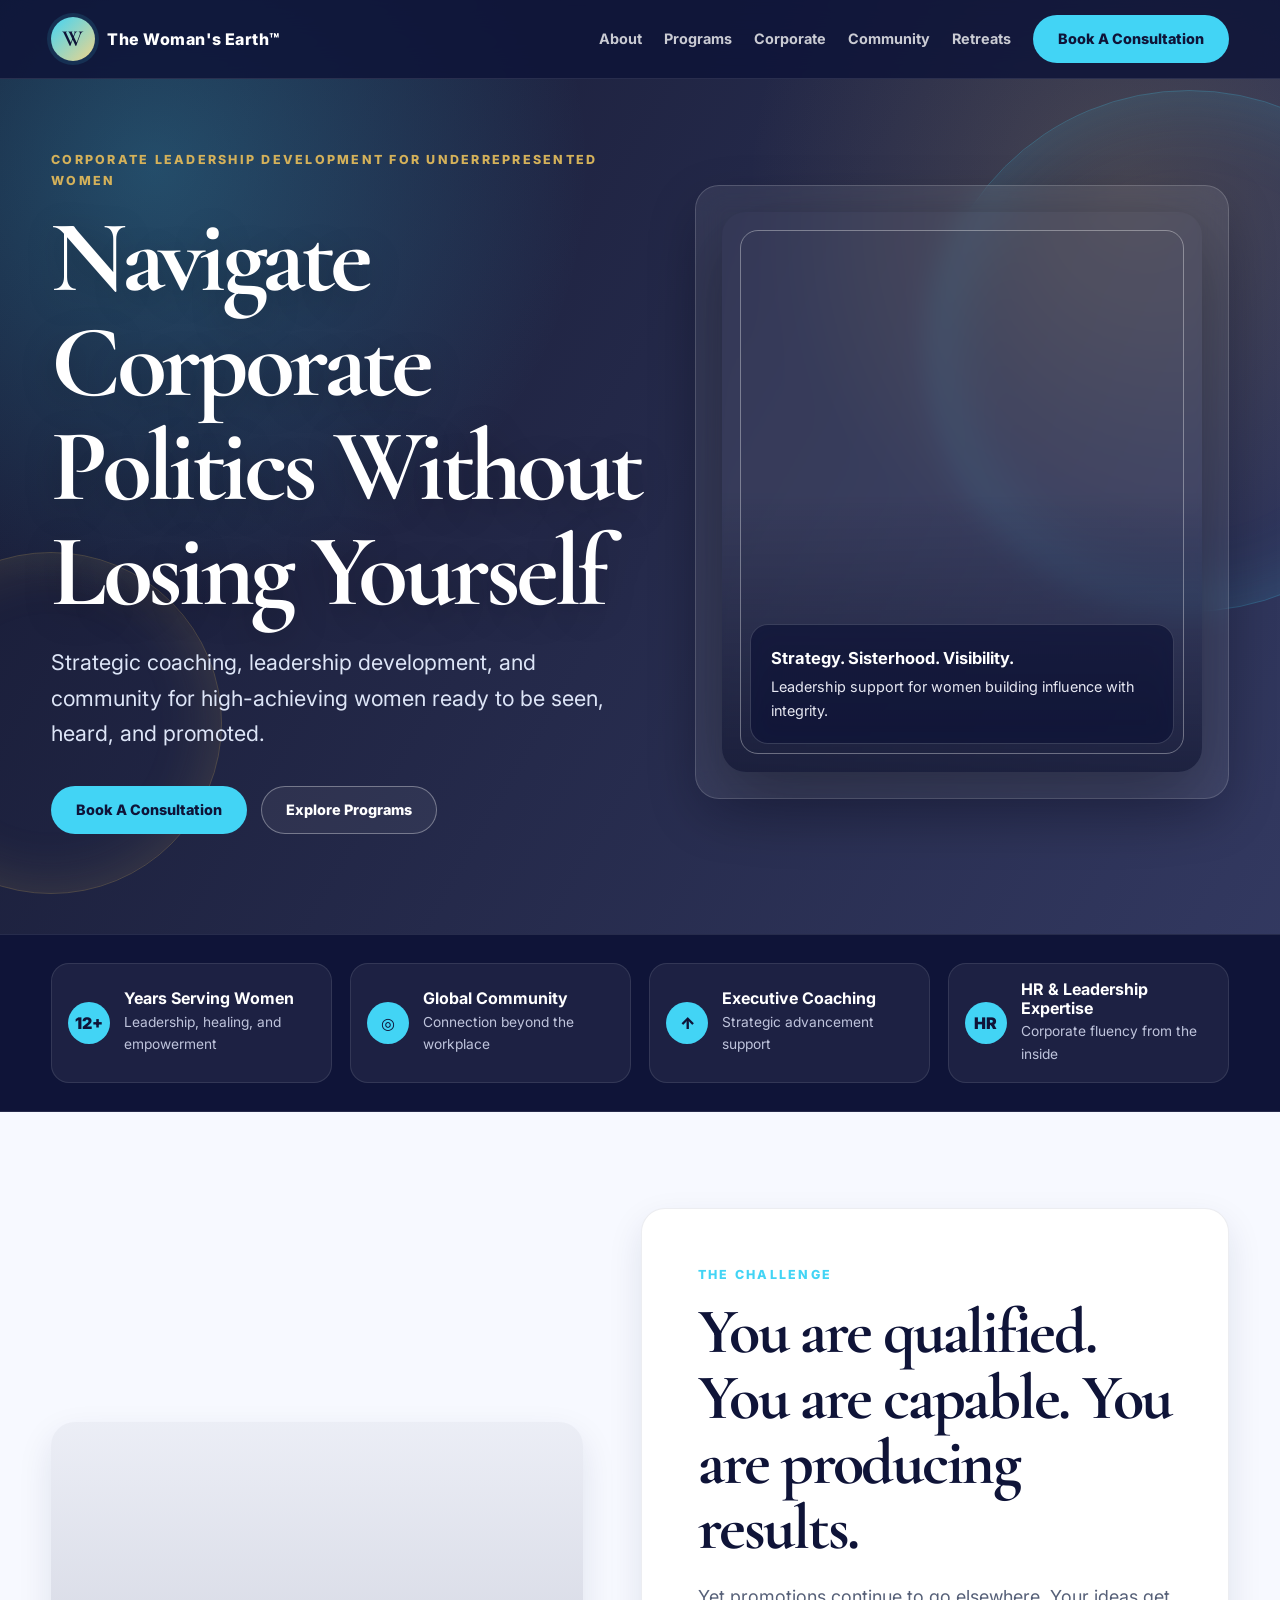
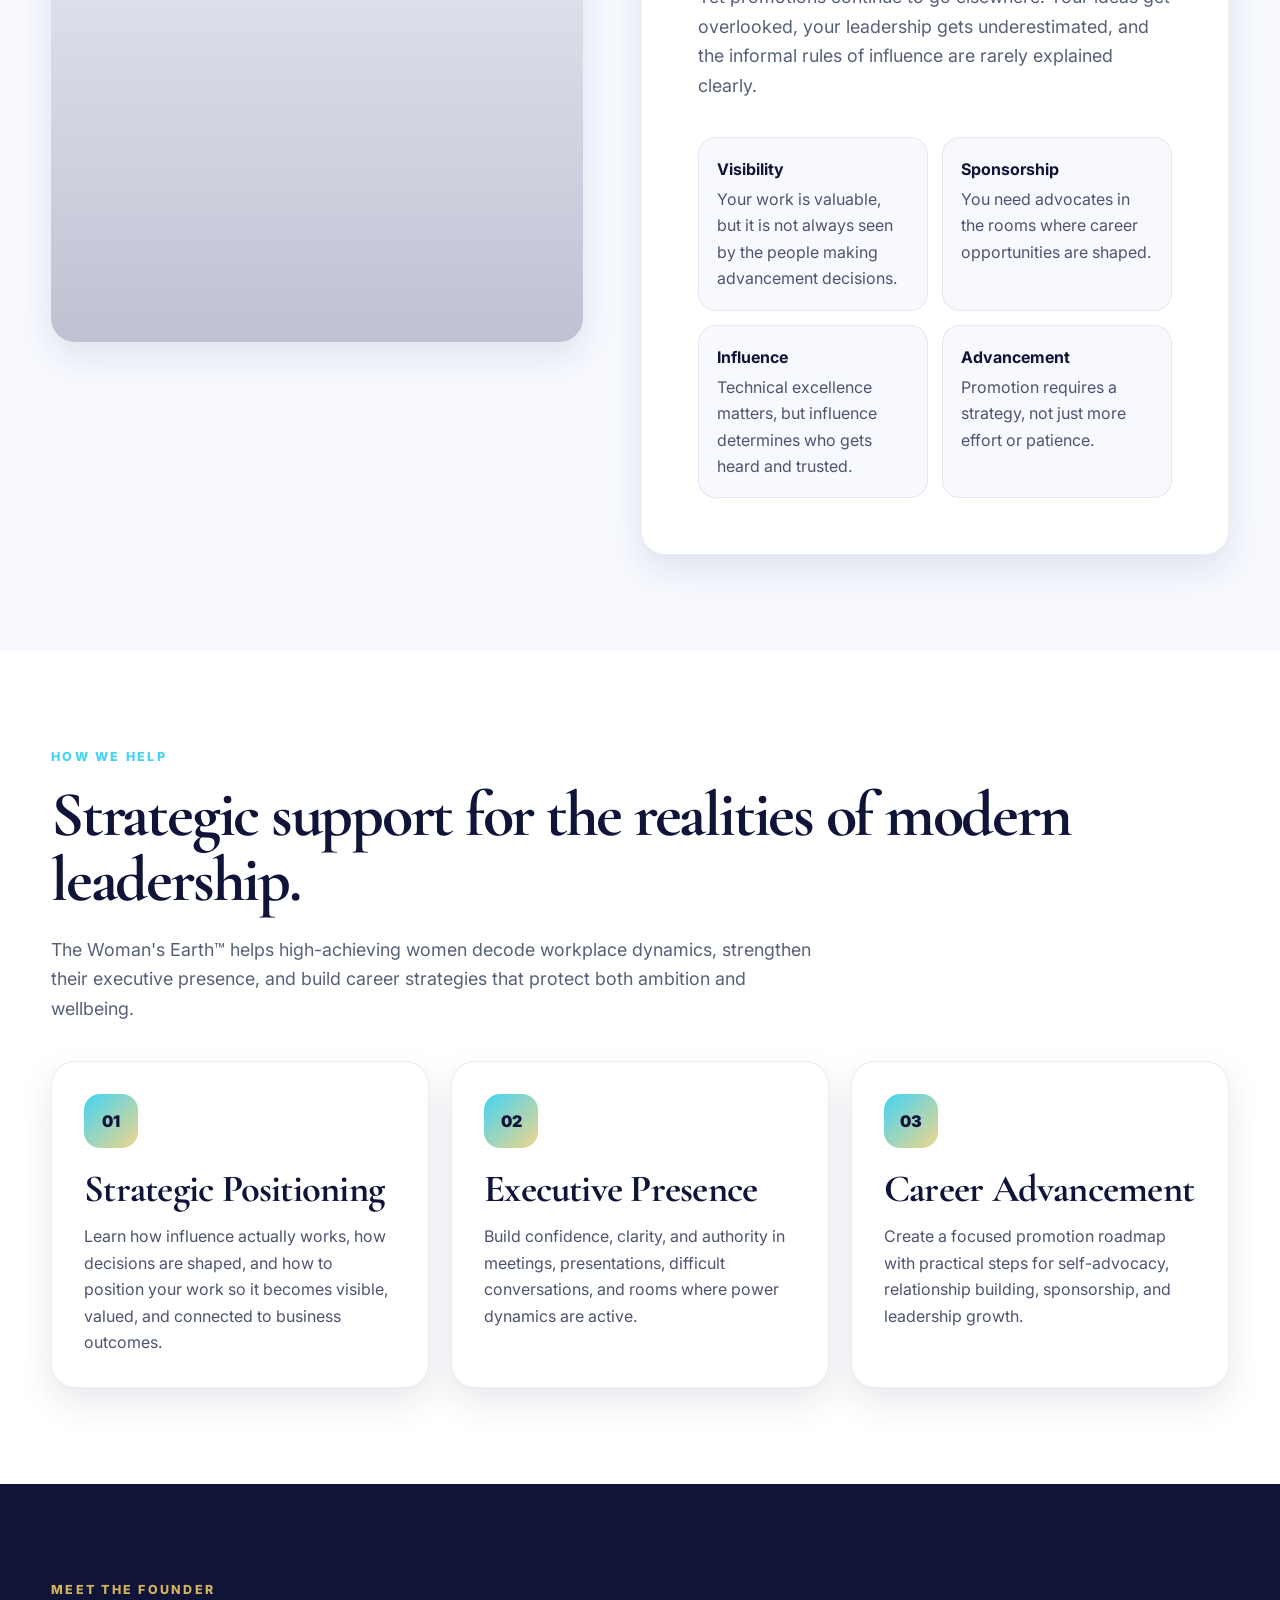
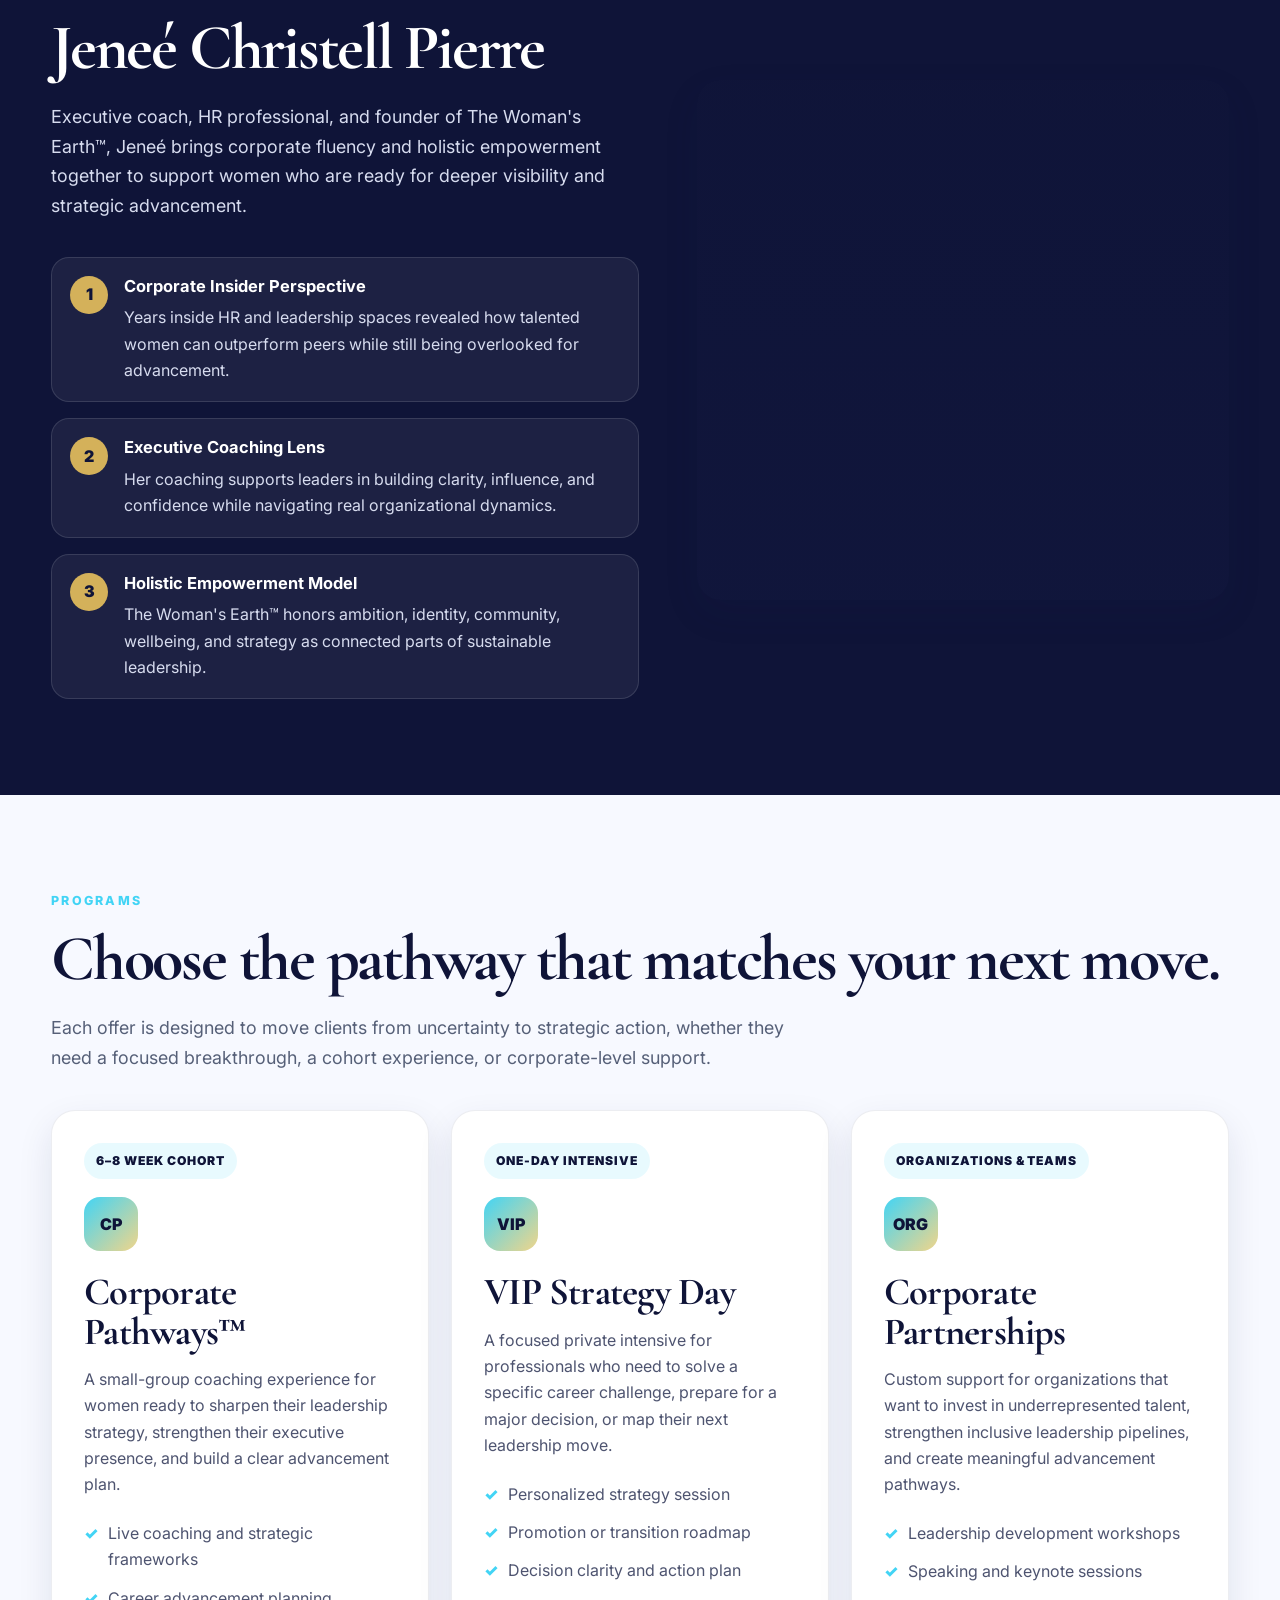
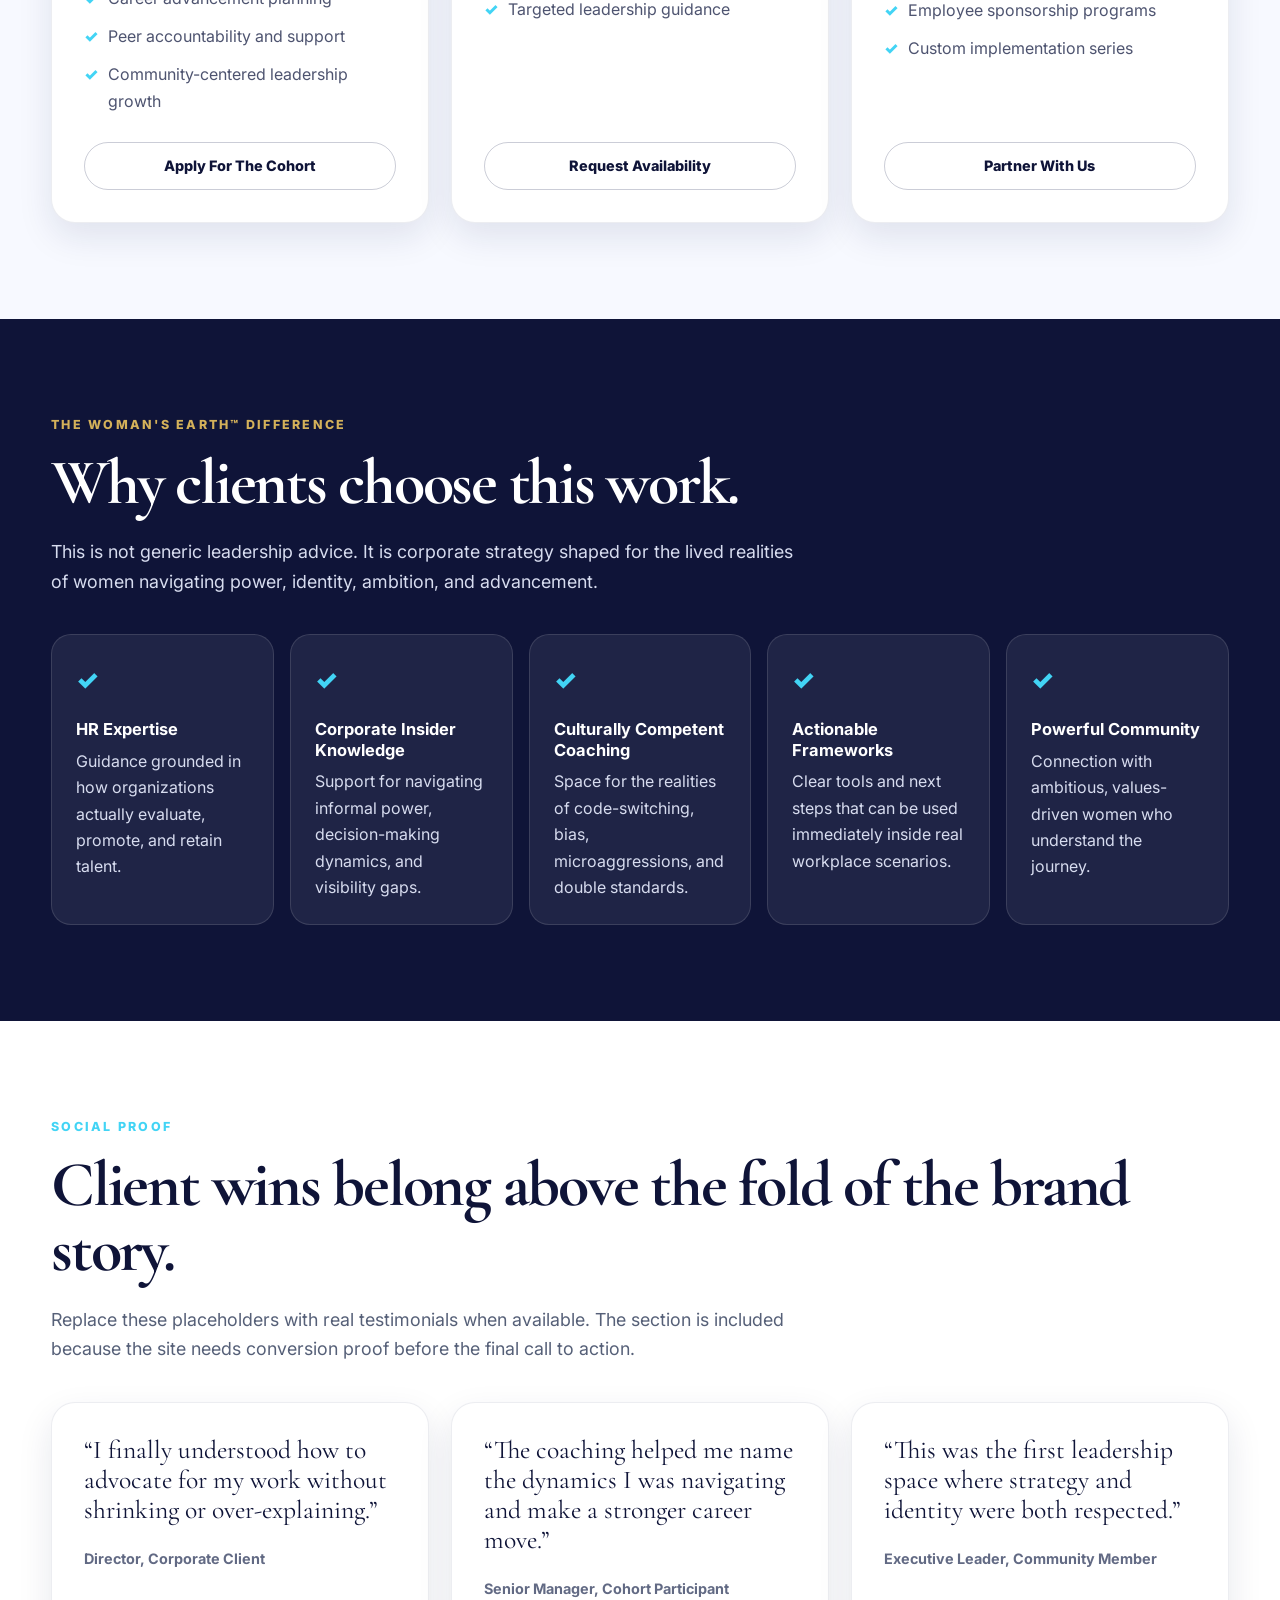
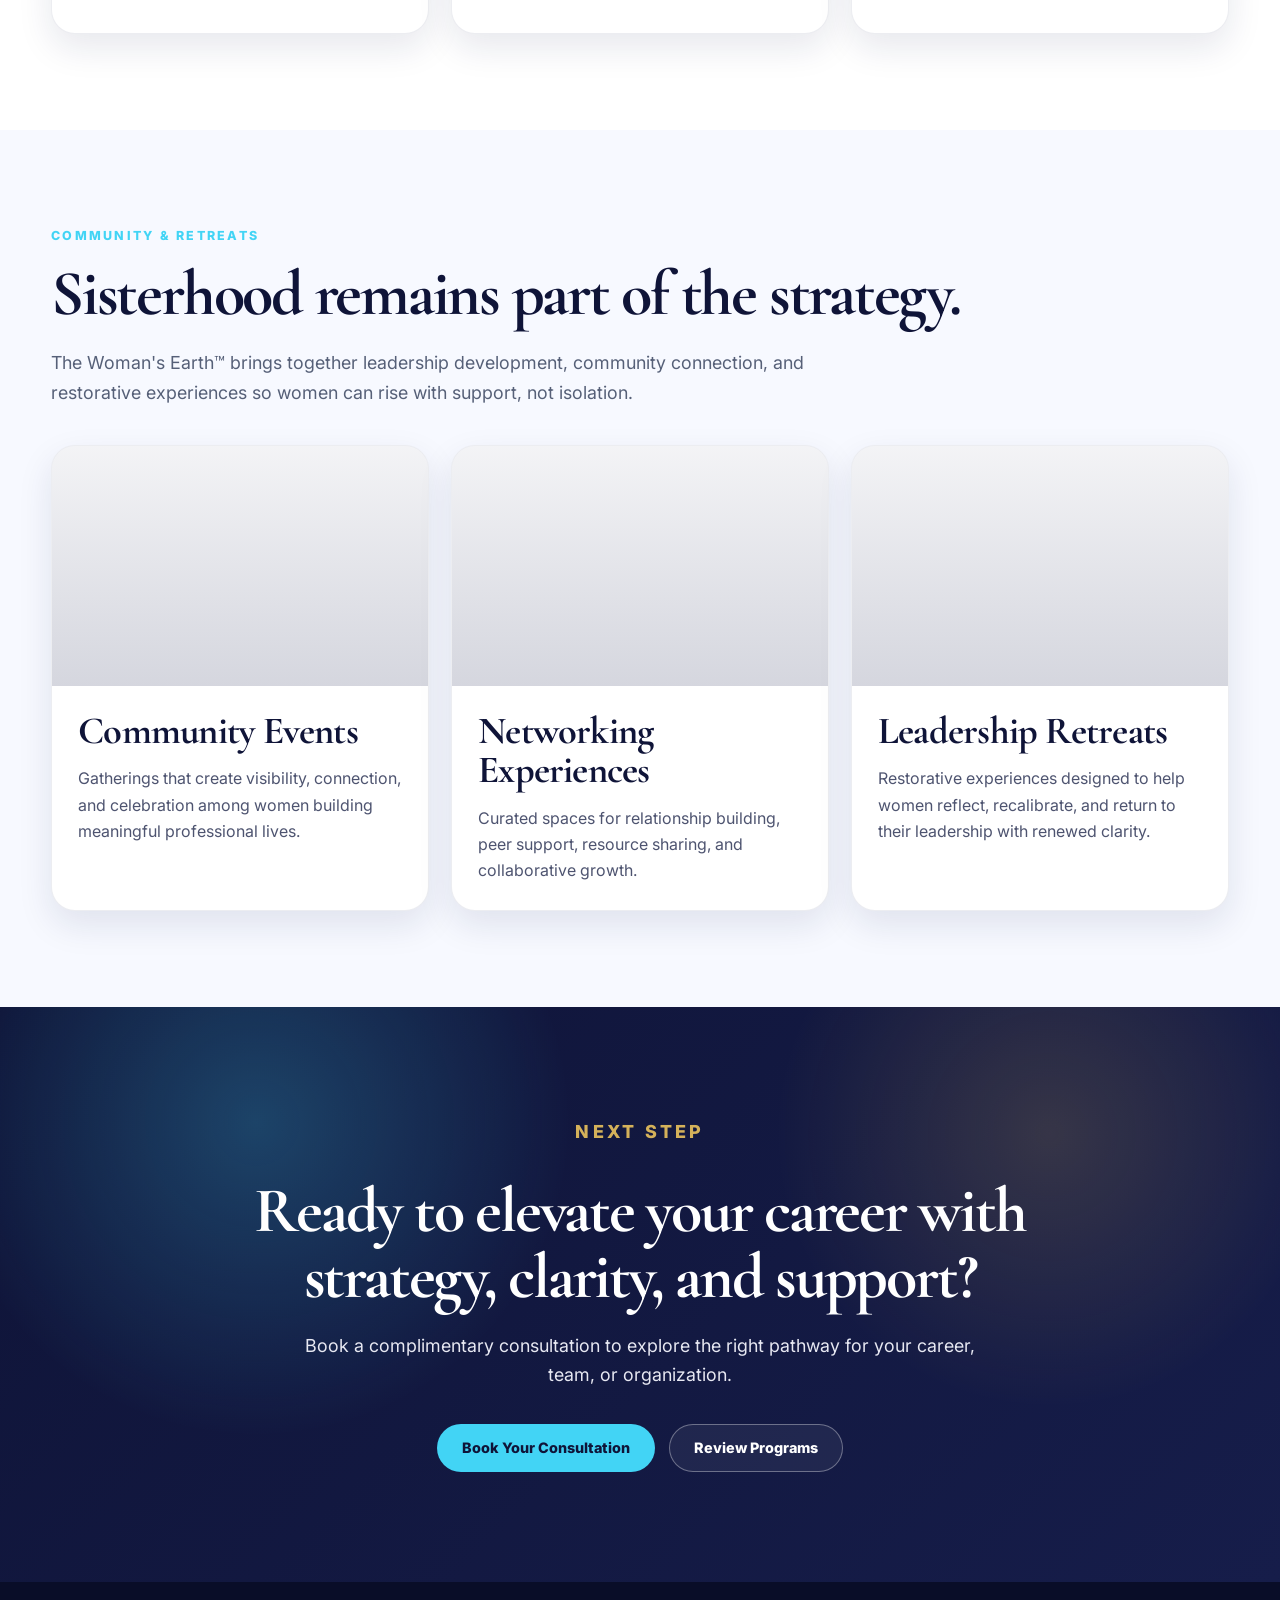
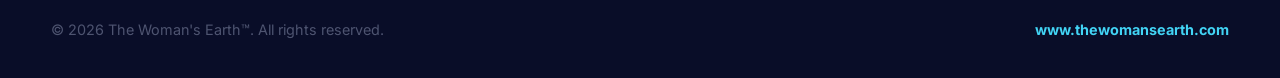
<file: womans_earth_website_html.html>
<!DOCTYPE html>
<html lang="en">
<head>
  <meta charset="UTF-8" />
  <meta name="viewport" content="width=device-width, initial-scale=1.0" />
  <title>The Woman's Earth | Corporate Leadership Development</title>

  <link rel="preconnect" href="https://fonts.googleapis.com">
  <link rel="preconnect" href="https://fonts.gstatic.com" crossorigin>
  <link href="https://fonts.googleapis.com/css2?family=Cormorant+Garamond:wght@500;600;700&family=Inter:wght@400;500;600;700;800&display=swap" rel="stylesheet">

  <style>
    :root{
      --navy:#161D4A;
      --navy-dark:#0F1438;
      --navy-deep:#090D28;
      --teal:#42D4F5;
      --aqua:#5EE6FF;
      --gold:#D4B15A;
      --gold-soft:#F0D58A;
      --white:#FFFFFF;
      --gray:#E7E8F2;
      --muted:#BFC4DC;
      --ink:#15182C;
      --soft-bg:#F7F9FF;
      --card:#FFFFFF;
      --radius:24px;
      --radius-sm:16px;
      --shadow:0 18px 50px rgba(9,13,40,.18);
      --shadow-soft:0 14px 35px rgba(22,29,74,.10);
      --max-width:1200px;
    }

    *{
      box-sizing:border-box;
      margin:0;
      padding:0;
    }

    html{
      scroll-behavior:smooth;
    }

    body{
      font-family:'Inter', system-ui, -apple-system, BlinkMacSystemFont, 'Segoe UI', sans-serif;
      color:var(--ink);
      background:var(--white);
      line-height:1.65;
      overflow-x:hidden;
    }

    img{
      display:block;
      width:100%;
      max-width:100%;
    }

    a{
      color:inherit;
      text-decoration:none;
    }

    .container{
      width:min(92%, var(--max-width));
      margin:0 auto;
    }

    .eyebrow{
      color:var(--teal);
      font-size:.78rem;
      font-weight:800;
      text-transform:uppercase;
      letter-spacing:.18em;
      margin-bottom:14px;
    }

    .eyebrow.gold{
      color:var(--gold);
    }

    h1,
    h2,
    h3{
      font-family:'Cormorant Garamond', Georgia, serif;
      line-height:1.02;
      color:var(--navy-dark);
      font-weight:700;
    }

    h1{
      font-size:clamp(3.25rem, 8vw, 7rem);
      letter-spacing:-.045em;
      max-width:900px;
    }

    h2{
      font-size:clamp(2.6rem, 5vw, 5rem);
      letter-spacing:-.035em;
      margin-bottom:22px;
    }

    h3{
      font-size:clamp(1.8rem, 3vw, 2.8rem);
      letter-spacing:-.02em;
      margin-bottom:14px;
    }

    h4{
      font-size:1.03rem;
      line-height:1.25;
      color:var(--navy-dark);
      margin-bottom:8px;
    }

    p{
      color:#4E5470;
    }

    .lead{
      font-size:clamp(1.1rem, 2vw, 1.35rem);
      color:#DDE5F7;
      max-width:720px;
      margin-top:22px;
    }

    .section-lead{
      max-width:760px;
      font-size:1.12rem;
      color:#566078;
      margin-bottom:36px;
    }

    .button{
      display:inline-flex;
      align-items:center;
      justify-content:center;
      min-height:48px;
      border-radius:999px;
      padding:14px 24px;
      font-weight:800;
      font-size:.9rem;
      line-height:1;
      transition:transform .22s ease, box-shadow .22s ease, border-color .22s ease, background .22s ease;
      border:1px solid transparent;
      cursor:pointer;
      white-space:nowrap;
    }

    .button:hover{
      transform:translateY(-2px);
      box-shadow:0 14px 34px rgba(0,0,0,.2);
    }

    .button-primary{
      background:var(--teal);
      color:var(--navy-dark);
    }

    .button-gold{
      background:var(--gold);
      color:var(--navy-dark);
    }

    .button-outline-light{
      color:var(--white);
      border-color:rgba(255,255,255,.34);
      background:rgba(255,255,255,.06);
    }

    .button-outline-dark{
      color:var(--navy-dark);
      border-color:rgba(22,29,74,.22);
      background:transparent;
    }

    .topbar{
      position:fixed;
      inset:0 0 auto 0;
      z-index:100;
      background:rgba(15,20,56,.86);
      backdrop-filter:blur(16px);
      border-bottom:1px solid rgba(255,255,255,.10);
    }

    .nav{
      min-height:78px;
      display:flex;
      align-items:center;
      justify-content:space-between;
      gap:24px;
    }

    .brand{
      display:flex;
      align-items:center;
      gap:12px;
      color:var(--white);
      font-weight:800;
      letter-spacing:.03em;
    }

    .brand-mark{
      width:44px;
      height:44px;
      border-radius:50%;
      display:grid;
      place-items:center;
      color:var(--navy-dark);
      font-family:'Cormorant Garamond', serif;
      font-size:1.45rem;
      font-weight:700;
      background:linear-gradient(135deg, var(--teal), var(--gold-soft));
      box-shadow:0 0 0 4px rgba(66,212,245,.12);
    }

    .nav-links{
      display:flex;
      align-items:center;
      gap:22px;
      color:rgba(255,255,255,.78);
      font-size:.9rem;
      font-weight:700;
    }

    .mobile-toggle{
      display:none;
      color:var(--white);
      border:1px solid rgba(255,255,255,.24);
      background:transparent;
      border-radius:12px;
      padding:9px 12px;
      font-weight:800;
    }

    .hero{
      min-height:100vh;
      display:flex;
      align-items:center;
      position:relative;
      color:var(--white);
      background:
        radial-gradient(circle at 12% 18%, rgba(66,212,245,.26), transparent 32%),
        radial-gradient(circle at 88% 20%, rgba(212,177,90,.18), transparent 28%),
        linear-gradient(120deg, rgba(9,13,40,.95), rgba(22,29,74,.88)),
        url('https://images.unsplash.com/photo-1573496359142-b8d87734a5a2?auto=format&fit=crop&w=1600&q=85') center/cover;
      overflow:hidden;
      padding:150px 0 100px;
    }

    .hero::before,
    .hero::after{
      content:"";
      position:absolute;
      border-radius:50%;
      pointer-events:none;
    }

    .hero::before{
      width:520px;
      height:520px;
      right:-170px;
      top:90px;
      border:1px solid rgba(66,212,245,.25);
      box-shadow:0 0 80px rgba(66,212,245,.18) inset;
    }

    .hero::after{
      width:340px;
      height:340px;
      left:-120px;
      bottom:40px;
      border:1px solid rgba(212,177,90,.25);
      box-shadow:0 0 60px rgba(212,177,90,.18) inset;
    }

    .hero-grid{
      position:relative;
      z-index:2;
      display:grid;
      grid-template-columns:1.05fr .95fr;
      align-items:center;
      gap:54px;
    }

    .hero h1{
      color:var(--white);
      text-shadow:0 8px 35px rgba(0,0,0,.25);
    }

    .hero-actions{
      display:flex;
      flex-wrap:wrap;
      gap:14px;
      margin-top:34px;
    }

    .hero-panel{
      background:rgba(255,255,255,.08);
      border:1px solid rgba(255,255,255,.16);
      border-radius:var(--radius);
      padding:26px;
      backdrop-filter:blur(14px);
      box-shadow:var(--shadow);
    }

    .portrait-card{
      min-height:560px;
      border-radius:var(--radius);
      background:
        linear-gradient(180deg, transparent 50%, rgba(9,13,40,.62)),
        url('https://images.unsplash.com/photo-1600880292203-757bb62b4baf?auto=format&fit=crop&w=1200&q=85') center/cover;
      position:relative;
      overflow:hidden;
      box-shadow:0 24px 70px rgba(0,0,0,.32);
    }

    .portrait-card::before{
      content:"";
      position:absolute;
      inset:18px;
      border:1px solid rgba(255,255,255,.35);
      border-radius:18px;
    }

    .portrait-caption{
      position:absolute;
      left:28px;
      right:28px;
      bottom:28px;
      background:rgba(15,20,56,.75);
      border:1px solid rgba(255,255,255,.16);
      border-radius:18px;
      padding:20px;
      backdrop-filter:blur(12px);
    }

    .portrait-caption strong{
      color:var(--white);
      font-size:1.03rem;
    }

    .portrait-caption span{
      display:block;
      color:var(--gray);
      font-size:.9rem;
      margin-top:3px;
    }

    .stats-bar{
      background:var(--navy-dark);
      color:var(--white);
      padding:28px 0;
      border-top:1px solid rgba(255,255,255,.1);
      border-bottom:1px solid rgba(255,255,255,.1);
    }

    .stats-grid{
      display:grid;
      grid-template-columns:repeat(4, 1fr);
      gap:18px;
    }

    .stat{
      display:flex;
      gap:14px;
      align-items:center;
      padding:16px;
      border-radius:18px;
      background:rgba(255,255,255,.06);
      border:1px solid rgba(255,255,255,.1);
    }

    .stat-icon{
      width:42px;
      height:42px;
      flex:0 0 42px;
      border-radius:50%;
      display:grid;
      place-items:center;
      color:var(--navy-dark);
      background:var(--teal);
      font-weight:900;
    }

    .stat strong{
      display:block;
      color:var(--white);
      line-height:1.2;
    }

    .stat span{
      display:block;
      color:var(--muted);
      font-size:.86rem;
      margin-top:2px;
    }

    section{
      padding:96px 0;
    }

    .section-dark{
      background:var(--navy-dark);
      color:var(--white);
      position:relative;
      overflow:hidden;
    }

    .section-dark h2,
    .section-dark h3,
    .section-dark h4{
      color:var(--white);
    }

    .section-dark p{
      color:#D7DCEF;
    }

    .section-soft{
      background:var(--soft-bg);
    }

    .split{
      display:grid;
      grid-template-columns:.95fr 1.05fr;
      gap:58px;
      align-items:center;
    }

    .split.reverse{
      grid-template-columns:1.05fr .95fr;
    }

    .media-card{
      min-height:520px;
      border-radius:var(--radius);
      background:
        linear-gradient(180deg, rgba(22,29,74,.05), rgba(22,29,74,.25)),
        url('https://images.unsplash.com/photo-1551836022-d5d88e9218df?auto=format&fit=crop&w=1200&q=85') center/cover;
      box-shadow:var(--shadow-soft);
      position:relative;
      overflow:hidden;
    }

    .media-card.alt{
      background:
        linear-gradient(180deg, rgba(22,29,74,.04), rgba(22,29,74,.18)),
        url('https://images.unsplash.com/photo-1552664730-d307ca884978?auto=format&fit=crop&w=1200&q=85') center/cover;
    }

    .content-card{
      background:var(--card);
      border-radius:var(--radius);
      padding:clamp(30px, 5vw, 56px);
      box-shadow:var(--shadow-soft);
      border:1px solid rgba(22,29,74,.08);
    }

    .challenge-list{
      display:grid;
      grid-template-columns:repeat(2, 1fr);
      gap:14px;
      margin-top:28px;
    }

    .mini-card{
      border-radius:18px;
      padding:18px;
      background:#F7F9FF;
      border:1px solid rgba(22,29,74,.08);
    }

    .mini-card strong{
      color:var(--navy-dark);
      display:block;
      margin-bottom:4px;
    }

    .cards-grid{
      display:grid;
      grid-template-columns:repeat(3, 1fr);
      gap:22px;
      margin-top:38px;
    }

    .feature-card,
    .program-card,
    .testimonial-card{
      border-radius:var(--radius);
      padding:32px;
      background:var(--white);
      border:1px solid rgba(22,29,74,.08);
      box-shadow:var(--shadow-soft);
    }

    .feature-card .icon,
    .program-card .icon{
      width:54px;
      height:54px;
      border-radius:16px;
      display:grid;
      place-items:center;
      margin-bottom:22px;
      color:var(--navy-dark);
      font-weight:900;
      background:linear-gradient(135deg, var(--teal), var(--gold-soft));
    }

    .program-card{
      display:flex;
      flex-direction:column;
      justify-content:space-between;
      min-height:440px;
    }

    .program-tag{
      display:inline-flex;
      width:max-content;
      border-radius:999px;
      padding:8px 12px;
      background:rgba(66,212,245,.12);
      color:var(--navy-dark);
      font-size:.76rem;
      font-weight:900;
      text-transform:uppercase;
      letter-spacing:.08em;
      margin-bottom:18px;
    }

    .check-list{
      margin:22px 0 28px;
      list-style:none;
    }

    .check-list li{
      display:flex;
      gap:10px;
      align-items:flex-start;
      color:#4E5470;
      margin-bottom:12px;
    }

    .check-list li::before{
      content:"✓";
      color:var(--teal);
      font-weight:900;
    }

    .timeline{
      display:grid;
      gap:16px;
      margin-top:30px;
    }

    .timeline-item{
      display:grid;
      grid-template-columns:auto 1fr;
      gap:16px;
      align-items:start;
      padding:18px;
      border-radius:18px;
      background:rgba(255,255,255,.06);
      border:1px solid rgba(255,255,255,.12);
    }

    .timeline-dot{
      width:38px;
      height:38px;
      border-radius:50%;
      display:grid;
      place-items:center;
      background:var(--gold);
      color:var(--navy-dark);
      font-weight:900;
    }

    .difference-grid{
      display:grid;
      grid-template-columns:repeat(5, 1fr);
      gap:16px;
      margin-top:38px;
    }

    .difference-card{
      border-radius:20px;
      padding:24px;
      background:rgba(255,255,255,.07);
      border:1px solid rgba(255,255,255,.12);
      min-height:210px;
    }

    .difference-card .mark{
      color:var(--teal);
      font-size:1.6rem;
      font-weight:900;
      margin-bottom:18px;
    }

    .testimonial-grid{
      display:grid;
      grid-template-columns:repeat(3, 1fr);
      gap:22px;
      margin-top:38px;
    }

    .testimonial-card blockquote{
      font-family:'Cormorant Garamond', Georgia, serif;
      font-size:1.6rem;
      line-height:1.18;
      color:var(--navy-dark);
      margin-bottom:22px;
    }

    .testimonial-card cite{
      display:block;
      font-style:normal;
      color:#626A84;
      font-size:.9rem;
      font-weight:700;
    }

    .experience-grid{
      display:grid;
      grid-template-columns:repeat(3, 1fr);
      gap:22px;
      margin-top:38px;
    }

    .experience-card{
      border-radius:var(--radius);
      overflow:hidden;
      background:var(--white);
      box-shadow:var(--shadow-soft);
      border:1px solid rgba(22,29,74,.08);
    }

    .experience-image{
      min-height:240px;
      background:
        linear-gradient(180deg, rgba(22,29,74,.05), rgba(22,29,74,.18)),
        url('https://images.unsplash.com/photo-1515169067865-5387ec356754?auto=format&fit=crop&w=1200&q=85') center/cover;
    }

    .experience-card:nth-child(2) .experience-image{
      background:
        linear-gradient(180deg, rgba(22,29,74,.05), rgba(22,29,74,.18)),
        url('https://images.unsplash.com/photo-1529156069898-49953e39b3ac?auto=format&fit=crop&w=1200&q=85') center/cover;
    }

    .experience-card:nth-child(3) .experience-image{
      background:
        linear-gradient(180deg, rgba(22,29,74,.05), rgba(22,29,74,.18)),
        url('https://images.unsplash.com/photo-1506126613408-eca07ce68773?auto=format&fit=crop&w=1200&q=85') center/cover;
    }

    .experience-content{
      padding:26px;
    }

    .cta{
      padding:110px 0;
      text-align:center;
      color:var(--white);
      background:
        radial-gradient(circle at 20% 20%, rgba(66,212,245,.24), transparent 28%),
        radial-gradient(circle at 82% 22%, rgba(212,177,90,.18), transparent 24%),
        linear-gradient(135deg, var(--navy-dark), var(--navy));
    }

    .cta h2{
      color:var(--white);
      max-width:850px;
      margin-inline:auto;
    }

    .cta p{
      color:var(--gray);
      max-width:680px;
      margin:0 auto 32px;
      font-size:1.12rem;
    }

    .footer{
      background:var(--navy-deep);
      color:rgba(255,255,255,.70);
      padding:36px 0;
      font-size:.9rem;
    }

    .footer-inner{
      display:flex;
      justify-content:space-between;
      gap:24px;
      flex-wrap:wrap;
    }

    .footer a{
      color:var(--teal);
      font-weight:700;
    }

    @media(max-width:1060px){
      .nav-links{
        gap:14px;
        font-size:.82rem;
      }

      .cards-grid,
      .testimonial-grid,
      .experience-grid{
        grid-template-columns:repeat(2, 1fr);
      }

      .difference-grid{
        grid-template-columns:repeat(2, 1fr);
      }
    }

    @media(max-width:880px){
      .hero-grid,
      .split,
      .split.reverse{
        grid-template-columns:1fr;
      }

      .portrait-card,
      .media-card{
        min-height:420px;
      }

      .stats-grid{
        grid-template-columns:repeat(2, 1fr);
      }
    }

    @media(max-width:768px){
      .nav{
        min-height:70px;
      }

      .nav-links{
        display:none;
      }

      .mobile-toggle{
        display:inline-flex;
      }

      .hero{
        min-height:auto;
        padding:120px 0 74px;
      }

      .hero h1{
        font-size:clamp(3rem, 13vw, 4.6rem);
      }

      .lead{
        font-size:1.06rem;
      }

      section{
        padding:72px 0;
      }

      .cards-grid,
      .testimonial-grid,
      .experience-grid,
      .challenge-list,
      .difference-grid{
        grid-template-columns:1fr;
      }

      .program-card{
        min-height:auto;
      }
    }

    @media(max-width:560px){
      .container{
        width:min(90%, var(--max-width));
      }

      .brand span:last-child{
        font-size:.86rem;
      }

      .stats-grid{
        grid-template-columns:1fr;
      }

      .hero-actions{
        flex-direction:column;
      }

      .button{
        width:100%;
      }

      .content-card,
      .feature-card,
      .program-card,
      .testimonial-card{
        padding:26px;
      }

      .portrait-card,
      .media-card{
        min-height:360px;
      }
    }
  </style>
</head>
<body>
  <header class="topbar">
    <div class="container nav">
      <a class="brand" href="#home" aria-label="The Woman's Earth home">
        <span class="brand-mark">W</span>
        <span>The Woman's Earth™</span>
      </a>

      <nav class="nav-links" aria-label="Main navigation">
        <a href="#about">About</a>
        <a href="#programs">Programs</a>
        <a href="#corporate">Corporate</a>
        <a href="#community">Community</a>
        <a href="#retreats">Retreats</a>
        <a class="button button-primary" href="#contact">Book A Consultation</a>
      </nav>

      <button class="mobile-toggle" type="button" aria-label="Open menu">Menu</button>
    </div>
  </header>

  <main id="home">
    <section class="hero">
      <div class="container hero-grid">
        <div>
          <p class="eyebrow gold">Corporate leadership development for underrepresented women</p>
          <h1>Navigate Corporate Politics Without Losing Yourself</h1>
          <p class="lead">Strategic coaching, leadership development, and community for high-achieving women ready to be seen, heard, and promoted.</p>
          <div class="hero-actions">
            <a class="button button-primary" href="#contact">Book A Consultation</a>
            <a class="button button-outline-light" href="#programs">Explore Programs</a>
          </div>
        </div>

        <div class="hero-panel">
          <div class="portrait-card" role="img" aria-label="Professional founder portrait placeholder">
            <div class="portrait-caption">
              <strong>Strategy. Sisterhood. Visibility.</strong>
              <span>Leadership support for women building influence with integrity.</span>
            </div>
          </div>
        </div>
      </div>
    </section>

    <section class="stats-bar" aria-label="Brand credibility">
      <div class="container stats-grid">
        <div class="stat">
          <div class="stat-icon">12+</div>
          <div>
            <strong>Years Serving Women</strong>
            <span>Leadership, healing, and empowerment</span>
          </div>
        </div>
        <div class="stat">
          <div class="stat-icon">◎</div>
          <div>
            <strong>Global Community</strong>
            <span>Connection beyond the workplace</span>
          </div>
        </div>
        <div class="stat">
          <div class="stat-icon">↑</div>
          <div>
            <strong>Executive Coaching</strong>
            <span>Strategic advancement support</span>
          </div>
        </div>
        <div class="stat">
          <div class="stat-icon">HR</div>
          <div>
            <strong>HR & Leadership Expertise</strong>
            <span>Corporate fluency from the inside</span>
          </div>
        </div>
      </div>
    </section>

    <section id="challenge" class="section-soft">
      <div class="container split">
        <div class="media-card" role="img" aria-label="Women in corporate strategy session"></div>
        <div class="content-card">
          <p class="eyebrow">The Challenge</p>
          <h2>You are qualified. You are capable. You are producing results.</h2>
          <p class="section-lead">Yet promotions continue to go elsewhere. Your ideas get overlooked, your leadership gets underestimated, and the informal rules of influence are rarely explained clearly.</p>

          <div class="challenge-list">
            <div class="mini-card">
              <strong>Visibility</strong>
              <p>Your work is valuable, but it is not always seen by the people making advancement decisions.</p>
            </div>
            <div class="mini-card">
              <strong>Sponsorship</strong>
              <p>You need advocates in the rooms where career opportunities are shaped.</p>
            </div>
            <div class="mini-card">
              <strong>Influence</strong>
              <p>Technical excellence matters, but influence determines who gets heard and trusted.</p>
            </div>
            <div class="mini-card">
              <strong>Advancement</strong>
              <p>Promotion requires a strategy, not just more effort or patience.</p>
            </div>
          </div>
        </div>
      </div>
    </section>

    <section id="solution">
      <div class="container">
        <p class="eyebrow">How We Help</p>
        <h2>Strategic support for the realities of modern leadership.</h2>
        <p class="section-lead">The Woman's Earth™ helps high-achieving women decode workplace dynamics, strengthen their executive presence, and build career strategies that protect both ambition and wellbeing.</p>

        <div class="cards-grid">
          <article class="feature-card">
            <div class="icon">01</div>
            <h3>Strategic Positioning</h3>
            <p>Learn how influence actually works, how decisions are shaped, and how to position your work so it becomes visible, valued, and connected to business outcomes.</p>
          </article>

          <article class="feature-card">
            <div class="icon">02</div>
            <h3>Executive Presence</h3>
            <p>Build confidence, clarity, and authority in meetings, presentations, difficult conversations, and rooms where power dynamics are active.</p>
          </article>

          <article class="feature-card">
            <div class="icon">03</div>
            <h3>Career Advancement</h3>
            <p>Create a focused promotion roadmap with practical steps for self-advocacy, relationship building, sponsorship, and leadership growth.</p>
          </article>
        </div>
      </div>
    </section>

    <section id="about" class="section-dark">
      <div class="container split reverse">
        <div>
          <p class="eyebrow gold">Meet The Founder</p>
          <h2>Jeneé Christell Pierre</h2>
          <p class="section-lead">Executive coach, HR professional, and founder of The Woman's Earth™, Jeneé brings corporate fluency and holistic empowerment together to support women who are ready for deeper visibility and strategic advancement.</p>

          <div class="timeline">
            <div class="timeline-item">
              <div class="timeline-dot">1</div>
              <div>
                <h4>Corporate Insider Perspective</h4>
                <p>Years inside HR and leadership spaces revealed how talented women can outperform peers while still being overlooked for advancement.</p>
              </div>
            </div>
            <div class="timeline-item">
              <div class="timeline-dot">2</div>
              <div>
                <h4>Executive Coaching Lens</h4>
                <p>Her coaching supports leaders in building clarity, influence, and confidence while navigating real organizational dynamics.</p>
              </div>
            </div>
            <div class="timeline-item">
              <div class="timeline-dot">3</div>
              <div>
                <h4>Holistic Empowerment Model</h4>
                <p>The Woman's Earth™ honors ambition, identity, community, wellbeing, and strategy as connected parts of sustainable leadership.</p>
              </div>
            </div>
          </div>
        </div>

        <div class="media-card alt" role="img" aria-label="Founder portrait placeholder"></div>
      </div>
    </section>

    <section id="programs" class="section-soft">
      <div class="container">
        <p class="eyebrow">Programs</p>
        <h2>Choose the pathway that matches your next move.</h2>
        <p class="section-lead">Each offer is designed to move clients from uncertainty to strategic action, whether they need a focused breakthrough, a cohort experience, or corporate-level support.</p>

        <div class="cards-grid">
          <article class="program-card">
            <div>
              <span class="program-tag">6–8 Week Cohort</span>
              <div class="icon">CP</div>
              <h3>Corporate Pathways™</h3>
              <p>A small-group coaching experience for women ready to sharpen their leadership strategy, strengthen their executive presence, and build a clear advancement plan.</p>
              <ul class="check-list">
                <li>Live coaching and strategic frameworks</li>
                <li>Career advancement planning</li>
                <li>Peer accountability and support</li>
                <li>Community-centered leadership growth</li>
              </ul>
            </div>
            <a class="button button-outline-dark" href="#contact">Apply For The Cohort</a>
          </article>

          <article class="program-card">
            <div>
              <span class="program-tag">One-Day Intensive</span>
              <div class="icon">VIP</div>
              <h3>VIP Strategy Day</h3>
              <p>A focused private intensive for professionals who need to solve a specific career challenge, prepare for a major decision, or map their next leadership move.</p>
              <ul class="check-list">
                <li>Personalized strategy session</li>
                <li>Promotion or transition roadmap</li>
                <li>Decision clarity and action plan</li>
                <li>Targeted leadership guidance</li>
              </ul>
            </div>
            <a class="button button-outline-dark" href="#contact">Request Availability</a>
          </article>

          <article id="corporate" class="program-card">
            <div>
              <span class="program-tag">Organizations & Teams</span>
              <div class="icon">ORG</div>
              <h3>Corporate Partnerships</h3>
              <p>Custom support for organizations that want to invest in underrepresented talent, strengthen inclusive leadership pipelines, and create meaningful advancement pathways.</p>
              <ul class="check-list">
                <li>Leadership development workshops</li>
                <li>Speaking and keynote sessions</li>
                <li>Employee sponsorship programs</li>
                <li>Custom implementation series</li>
              </ul>
            </div>
            <a class="button button-outline-dark" href="#contact">Partner With Us</a>
          </article>
        </div>
      </div>
    </section>

    <section class="section-dark">
      <div class="container">
        <p class="eyebrow gold">The Woman's Earth™ Difference</p>
        <h2>Why clients choose this work.</h2>
        <p class="section-lead">This is not generic leadership advice. It is corporate strategy shaped for the lived realities of women navigating power, identity, ambition, and advancement.</p>

        <div class="difference-grid">
          <article class="difference-card">
            <div class="mark">✓</div>
            <h4>HR Expertise</h4>
            <p>Guidance grounded in how organizations actually evaluate, promote, and retain talent.</p>
          </article>
          <article class="difference-card">
            <div class="mark">✓</div>
            <h4>Corporate Insider Knowledge</h4>
            <p>Support for navigating informal power, decision-making dynamics, and visibility gaps.</p>
          </article>
          <article class="difference-card">
            <div class="mark">✓</div>
            <h4>Culturally Competent Coaching</h4>
            <p>Space for the realities of code-switching, bias, microaggressions, and double standards.</p>
          </article>
          <article class="difference-card">
            <div class="mark">✓</div>
            <h4>Actionable Frameworks</h4>
            <p>Clear tools and next steps that can be used immediately inside real workplace scenarios.</p>
          </article>
          <article class="difference-card">
            <div class="mark">✓</div>
            <h4>Powerful Community</h4>
            <p>Connection with ambitious, values-driven women who understand the journey.</p>
          </article>
        </div>
      </div>
    </section>

    <section id="testimonials">
      <div class="container">
        <p class="eyebrow">Social Proof</p>
        <h2>Client wins belong above the fold of the brand story.</h2>
        <p class="section-lead">Replace these placeholders with real testimonials when available. The section is included because the site needs conversion proof before the final call to action.</p>

        <div class="testimonial-grid">
          <article class="testimonial-card">
            <blockquote>“I finally understood how to advocate for my work without shrinking or over-explaining.”</blockquote>
            <cite>Director, Corporate Client</cite>
          </article>
          <article class="testimonial-card">
            <blockquote>“The coaching helped me name the dynamics I was navigating and make a stronger career move.”</blockquote>
            <cite>Senior Manager, Cohort Participant</cite>
          </article>
          <article class="testimonial-card">
            <blockquote>“This was the first leadership space where strategy and identity were both respected.”</blockquote>
            <cite>Executive Leader, Community Member</cite>
          </article>
        </div>
      </div>
    </section>

    <section id="community" class="section-soft">
      <div class="container">
        <p class="eyebrow">Community & Retreats</p>
        <h2>Sisterhood remains part of the strategy.</h2>
        <p class="section-lead">The Woman's Earth™ brings together leadership development, community connection, and restorative experiences so women can rise with support, not isolation.</p>

        <div id="retreats" class="experience-grid">
          <article class="experience-card">
            <div class="experience-image" role="img" aria-label="Community event placeholder"></div>
            <div class="experience-content">
              <h3>Community Events</h3>
              <p>Gatherings that create visibility, connection, and celebration among women building meaningful professional lives.</p>
            </div>
          </article>
          <article class="experience-card">
            <div class="experience-image" role="img" aria-label="Networking experience placeholder"></div>
            <div class="experience-content">
              <h3>Networking Experiences</h3>
              <p>Curated spaces for relationship building, peer support, resource sharing, and collaborative growth.</p>
            </div>
          </article>
          <article class="experience-card">
            <div class="experience-image" role="img" aria-label="Leadership retreat placeholder"></div>
            <div class="experience-content">
              <h3>Leadership Retreats</h3>
              <p>Restorative experiences designed to help women reflect, recalibrate, and return to their leadership with renewed clarity.</p>
            </div>
          </article>
        </div>
      </div>
    </section>

    <section id="contact" class="cta">
      <div class="container">
        <p class="eyebrow gold">Next Step</p>
        <h2>Ready to elevate your career with strategy, clarity, and support?</h2>
        <p>Book a complimentary consultation to explore the right pathway for your career, team, or organization.</p>
        <div class="hero-actions" style="justify-content:center;">
          <a class="button button-primary" href="mailto:hello@thewomansearth.com?subject=Complimentary%20Consultation%20Request">Book Your Consultation</a>
          <a class="button button-outline-light" href="#programs">Review Programs</a>
        </div>
      </div>
    </section>
  </main>

  <footer class="footer">
    <div class="container footer-inner">
      <p>© 2026 The Woman's Earth™. All rights reserved.</p>
      <p><a href="https://www.thewomansearth.com">www.thewomansearth.com</a></p>
    </div>
  </footer>
</body>
</html>
</file>
